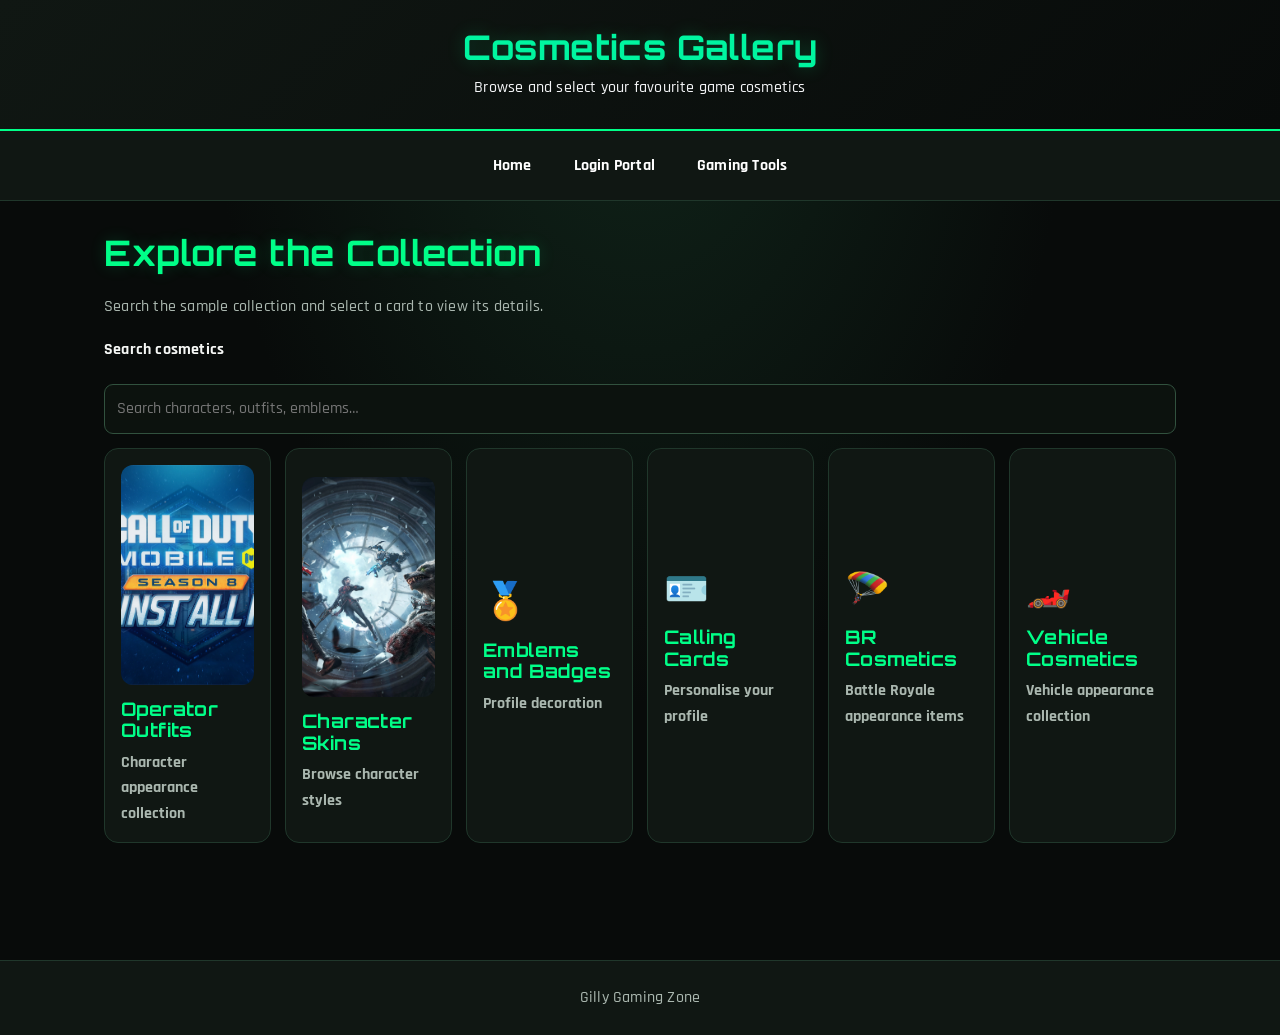
<file: cosmetics.html>
<!DOCTYPE html>
<html lang="en">
<head>
  <meta charset="UTF-8">
  <meta name="viewport" content="width=device-width, initial-scale=1">
  <meta name="theme-color" content="#080b0a">
  <meta name="description" content="Explore a searchable gallery of gaming cosmetics in Gilly Gaming Zone.">
  <title>Cosmetics Gallery | Gilly Gaming Zone</title>
  <link rel="stylesheet" href="style.css">
  <style>
    .gallery-wrap { width: min(100% - 28px, 1100px); margin: 30px auto; }
    .gallery-search { width: 100%; margin: 14px 0; }
    .cosmetic-grid { display: grid; grid-template-columns: repeat(auto-fit, minmax(145px, 1fr)); gap: 14px; }
    .cosmetic-card { background: #101713; border: 1px solid #20372b; border-radius: 14px; padding: 16px; text-align: left; color: #f5f7f5; }
    .cosmetic-card[aria-pressed="true"] { border: 2px solid #00ff88; background: #12251a; }
    .cosmetic-card h3 { color: #00ff88; margin: 8px 0; }
    .cosmetic-icon { font-size: 36px; }
    .cosmetic-details { margin-top: 18px; padding: 18px; border: 1px solid #00ff88; border-radius: 14px; background: #101713; }
    .muted { color: #aab7af; }
  </style>
<link rel="preconnect" href="https://fonts.googleapis.com">
<link rel="preconnect" href="https://fonts.gstatic.com" crossorigin>
<link href="https://fonts.googleapis.com/css2?family=Orbitron:wght@500;600;700;800&family=Rajdhani:wght@400;500;600;700&display=swap" rel="stylesheet">
</head>
<body>
  <header class="site-header">
    <h1>Cosmetics Gallery</h1>
    <p>Browse and select your favourite game cosmetics</p>
  </header>

  <nav>
    <a href="index.html">Home</a>
    <a href="login.html">Login Portal</a>
    <a href="tools.html">Gaming Tools</a>
  </nav>

  <main class="gallery-wrap">
    <section>
      <h2>Explore the Collection</h2>
      <p class="muted">Search the sample collection and select a card to view its details.</p>
      <label for="cosmeticSearch">Search cosmetics</label>
      <input id="cosmeticSearch" class="gallery-search" type="search" placeholder="Search characters, outfits, emblems…">

      <div id="cosmeticGrid" class="cosmetic-grid">
        <button class="cosmetic-card" data-name="operator outfits characters" data-title="Operator Outfits" aria-pressed="false">
    <img class="cosmetic-card-image" src="images/operator-outfits.jpg" alt="Operator outfit cosmetics" loading="lazy">
    <h3>Operator Outfits</h3>
    <p class="muted">Character appearance collection</p>
  </button>

  <button class="cosmetic-card" data-name="character skins heroes" data-title="Character Skins" aria-pressed="false">
    <img class="cosmetic-card-image" src="images/character-skins.jpg" alt="Character skin cosmetics" loading="lazy">
    <h3>Character Skins</h3>
    <p class="muted">Browse character styles</p>
  </button>

  <button class="cosmetic-card" data-name="emblems badges profile" data-title="Emblems and Badges" aria-pressed="false">
          <span class="cosmetic-icon" aria-hidden="true">🏅</span>
          <h3>Emblems and Badges</h3>
          <p class="muted">Profile decoration</p>
        </button>
        <button class="cosmetic-card" data-name="calling cards profile backgrounds" data-title="Calling Cards" aria-pressed="false">
          <span class="cosmetic-icon" aria-hidden="true">🪪</span>
          <h3>Calling Cards</h3>
          <p class="muted">Personalise your profile</p>
        </button>
        <button class="cosmetic-card" data-name="parachutes wingsuit battle royale" data-title="BR Cosmetics" aria-pressed="false">
          <span class="cosmetic-icon" aria-hidden="true">🪂</span>
          <h3>BR Cosmetics</h3>
          <p class="muted">Battle Royale appearance items</p>
        </button>
        <button class="cosmetic-card" data-name="vehicle skins vehicle appearance" data-title="Vehicle Cosmetics" aria-pressed="false">
          <span class="cosmetic-icon" aria-hidden="true">🏎️</span>
          <h3>Vehicle Cosmetics</h3>
          <p class="muted">Vehicle appearance collection</p>
        </button>
      </div>

      <p id="emptyMessage" class="muted" hidden>No matching cosmetics found.</p>

      <div id="cosmeticDetails" class="cosmetic-details" aria-live="polite" hidden>
        <h2 id="detailTitle"></h2>
        <p id="detailDescription"></p>
      </div>
    </section>
  </main>

  <footer class="site-footer">Gilly Gaming Zone</footer>

  <script>
    const search = document.getElementById("cosmeticSearch");
    const cards = [...document.querySelectorAll(".cosmetic-card")];
    const emptyMessage = document.getElementById("emptyMessage");
    const details = document.getElementById("cosmeticDetails");
    const detailTitle = document.getElementById("detailTitle");
    const detailDescription = document.getElementById("detailDescription");

    search.addEventListener("input", () => {
      const query = search.value.trim().toLowerCase();
      let visible = 0;
      cards.forEach(card => {
        const matches = (card.dataset.name + " " + card.dataset.title).toLowerCase().includes(query);
        card.hidden = !matches;
        if (matches) visible++;
      });
      emptyMessage.hidden = visible > 0;
    });

    cards.forEach(card => {
      card.addEventListener("click", () => {
        cards.forEach(item => item.setAttribute("aria-pressed", "false"));
        card.setAttribute("aria-pressed", "true");
        detailTitle.textContent = card.dataset.title;
        detailDescription.textContent =
          "This is a sample gallery category. Specific item images and verified collection details can be added later.";
        details.hidden = false;
      });
    });
  </script>
</body>
</html>
</file>
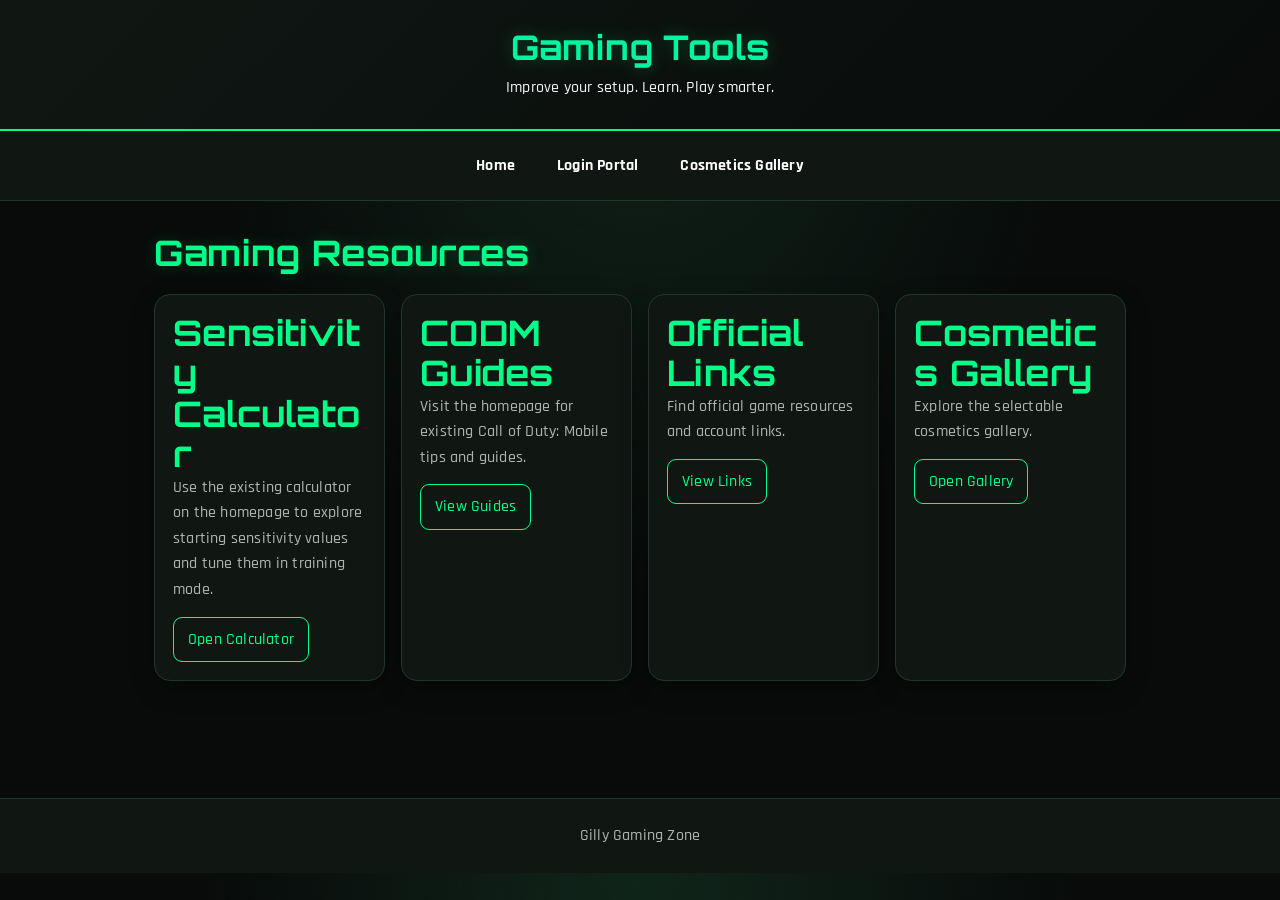
<file: tools.html>
<!DOCTYPE html>
<html lang="en">
<head>
  <meta charset="UTF-8">
  <meta name="viewport" content="width=device-width, initial-scale=1">
  <meta name="theme-color" content="#080b0a">
  <meta name="description" content="Gaming guides, sensitivity tips, and gaming resources from Gilly Gaming Zone.">
  <title>Gaming Tools | Gilly Gaming Zone</title>
  <link rel="stylesheet" href="style.css">
  <style>
    .tools-wrap { width: min(100% - 28px, 1000px); margin: 30px auto; }
    .tools-grid { display: grid; grid-template-columns: repeat(auto-fit, minmax(220px, 1fr)); gap: 16px; }
    .tool-card { background: #101713; border: 1px solid #20372b; border-radius: 16px; padding: 18px; }
    .tool-card h2 { color: #00ff88; }
    .tool-card p { color: #aab7af; }
    .tool-link { display: inline-block; padding: 9px 14px; border: 1px solid #00ff88; border-radius: 9px; color: #00ff88; text-decoration: none; }
  </style>
<link rel="preconnect" href="https://fonts.googleapis.com">
<link rel="preconnect" href="https://fonts.gstatic.com" crossorigin>
<link href="https://fonts.googleapis.com/css2?family=Orbitron:wght@500;600;700;800&family=Rajdhani:wght@400;500;600;700&display=swap" rel="stylesheet">
</head>
<body>
  <header class="site-header">
    <h1>Gaming Tools</h1>
    <p>Improve your setup. Learn. Play smarter.</p>
  </header>

  <nav>
    <a href="index.html">Home</a>
    <a href="login.html">Login Portal</a>
    <a href="cosmetics.html">Cosmetics Gallery</a>
  </nav>

  <main class="tools-wrap">
    <section>
      <h2>Gaming Resources</h2>
      <div class="tools-grid">
        <article class="tool-card">
          <h2>Sensitivity Calculator</h2>
          <p>Use the existing calculator on the homepage to explore starting sensitivity values and tune them in training mode.</p>
          <a class="tool-link" href="index.html#codm">Open Calculator</a>
        </article>

        <article class="tool-card">
          <h2>CODM Guides</h2>
          <p>Visit the homepage for existing Call of Duty: Mobile tips and guides.</p>
          <a class="tool-link" href="index.html#games">View Guides</a>
        </article>

        <article class="tool-card">
          <h2>Official Links</h2>
          <p>Find official game resources and account links.</p>
          <a class="tool-link" href="index.html#links">View Links</a>
        </article>

        <article class="tool-card">
          <h2>Cosmetics Gallery</h2>
          <p>Explore the selectable cosmetics gallery.</p>
          <a class="tool-link" href="cosmetics.html">Open Gallery</a>
        </article>
      </div>
    </section>
  </main>

  <footer class="site-footer">Gilly Gaming Zone</footer>
</body>
</html>
</file>
<file: style.css>
* {
    margin: 0;
    padding: 0;
    box-sizing: border-box;
}

html {
    scroll-behavior: smooth;
}

body {
    background: #080b0a;
    color: #f5f5f5;
    font-family: Arial, sans-serif;
    line-height: 1.6;
}

.site-header {
    background: #101713;
    padding: 25px 12px;
    text-align: center;
    border-bottom: 2px solid #00ff88;
}

.site-header h1 {
    color: #00ff88;
    font-size: clamp(23px, 5vw, 34px);
    text-shadow: 0 0 12px #00ff8866;
}

.site-header p {
    color: #ccc;
    margin-top: 8px;
}

nav {
    display: flex;
    justify-content: center;
    flex-wrap: wrap;
    gap: 22px;
    padding: 14px 8px;
    background: #101713;
    position: sticky;
    top: 0;
    z-index: 10;
}

nav a {
    color: white;
    text-decoration: none;
    font-weight: bold;
}

nav a:hover {
    color: #00ff88;
}

main {
    width: min(100% - 28px, 1000px);
    margin: auto;
}

section {
    margin: 38px 0;
    scroll-margin-top: 75px;
}

section > h2 {
    color: #00ff88;
    font-size: clamp(23px, 5vw, 32px);
    margin-bottom: 20px;
}

.hero {
    position: relative;
    overflow: hidden;
    min-height: 320px;
    display: flex;
    align-items: center;
    border: 1px solid #17623f;
    border-radius: 16px;
    background: #10251a;
}

.hero-image {
    position: absolute;
    inset: 0;
    width: 100%;
    height: 100%;
    object-fit: cover;
    opacity: 0.3;
}

.hero-content {
    position: relative;
    padding: 28px;
    max-width: 650px;
}

.eyebrow {
    color: #00ff88;
    font-weight: bold;
    letter-spacing: 2px;
}

.hero h2 {
    font-size: clamp(30px, 7vw, 48px);
    color: #00ff88;
    line-height: 1.2;
    margin: 12px 0;
}

.hero-content > p:not(.eyebrow) {
    margin-bottom: 22px;
}

.button {
    display: inline-block;
    border: none;
    background: #00ff88;
    color: #07130c;
    padding: 12px 18px;
    margin-top: 12px;
    border-radius: 8px;
    font-weight: bold;
    font-size: 15px;
    text-decoration: none;
    cursor: pointer;
}

.button:hover {
    background: white;
}

.game-grid,
.guide-grid {
    display: grid;
    grid-template-columns: repeat(2, minmax(0, 1fr));
    gap: 18px;
}

.game,
.guide,
.tool-card {
    background: #101713;
    border: 1px solid #254c37;
    border-radius: 14px;
    overflow: hidden;
}

.game img {
    display: block;
    width: 100%;
    height: 160px;
    object-fit: cover;
}

.game-content,
.guide {
    padding: 18px;
}

.game h3,
.guide h3 {
    color: #00ff88;
    margin-bottom: 10px;
}

.game p,
.guide p {
    color: #ddd;
}

.tool-card {
    padding: 22px;
}

.tool-card > p {
    margin-bottom: 14px;
}

label {
    display: block;
    margin-top: 18px;
    margin-bottom: 7px;
    font-weight: bold;
}

select {
    width: 100%;
    padding: 13px;
    border-radius: 8px;
    border: 1px solid #347653;
    background: #080b0a;
    color: white;
    font-size: 16px;
}

.result {
    background: #09140e;
    border-left: 4px solid #00ff88;
    padding: 16px;
    margin-top: 20px;
    border-radius: 6px;
    overflow-wrap: anywhere;
}

.result h3 {
    color: #00ff88;
    margin-bottom: 10px;
}

.result ul {
    padding-left: 20px;
    margin-top: 8px;
}

.result li {
    margin-bottom: 7px;
}

.note {
    color: #aaa;
    font-size: 13px;
    margin-top: 16px;
}

#about {
    background: #101713;
    border-radius: 12px;
    padding: 22px;
}

footer {
    margin-top: 45px;
    padding: 25px 12px;
    text-align: center;
    background: #101713;
    border-top: 2px solid #00ff88;
    color: #bbb;
}

@media (max-width: 520px) {
    .game-grid,
    .guide-grid {
        grid-template-columns: 1fr;
    }

    .hero {
        min-height: 290px;
    }

    .hero-content {
        padding: 20px;
    }

    nav {
        gap: 16px;
    }

    .game img {
        height: 190px;
    }
}

/* Gilly Gaming Zone upgrades */
.main-nav {
    display: flex;
    flex-wrap: wrap;
    justify-content: center;
    align-items: center;
    gap: 12px;
    padding: 16px;
}

.main-nav a {
    text-decoration: none;
}

#userPanel {
    max-width: 600px;
    margin: 16px auto;
}

#userPanel input {
    display: block;
    width: 100%;
    box-sizing: border-box;
    margin: 10px 0;
    padding: 12px;
    border-radius: 8px;
}

.official-links {
    display: flex;
    flex-wrap: wrap;
    gap: 12px;
    margin-top: 16px;
}

.note {
    opacity: 0.8;
    font-size: 0.9rem;
}

body {
    background-image:
        linear-gradient(rgba(5, 10, 12, 0.88), rgba(5, 10, 12, 0.96)),
        url("https://images.unsplash.com/photo-1542751371-adc38448a05e?auto=format&fit=crop&w=1600&q=85");
    background-position: center;
    background-size: cover;
    background-attachment: fixed;
}


/* Mobile layout fixes */
.main-nav {
    display: flex;
    flex-direction: row;
    flex-wrap: wrap;
    align-items: center;
    justify-content: center;
    gap: 8px;
    padding: 12px;
}

.main-nav a {
    display: inline-block;
    padding: 8px;
    font-size: 14px;
    white-space: nowrap;
}

.main-nav .button {
    width: auto;
    min-width: 0;
    padding: 10px 14px;
    font-size: 14px;
}

.hero {
    display: flex;
    flex-direction: column;
    align-items: stretch;
    gap: 20px;
    padding: 20px;
}

.hero-content {
    width: 100%;
    min-width: 0;
    box-sizing: border-box;
}

.hero h2 {
    font-size: clamp(1.8rem, 8vw, 3rem);
    overflow-wrap: anywhere;
}

#userPanel {
    width: calc(100% - 32px);
    max-width: 480px;
    margin: 16px auto;
    box-sizing: border-box;
}

#userPanel .button {
    width: auto;
}


/* Premium black gradient header */
.site-header {
    background: linear-gradient(
        110deg,
        #030406 0%,
        #101020 42%,
        #001f19 72%,
        #030406 100%
    );
    border-bottom: 3px solid #00f5a0;
    text-align: center;
    padding: 28px 16px;
}

.site-header h1 {
    color: #00f5a0;
    text-shadow: 0 0 18px rgba(0, 245, 160, 0.45);
    overflow-wrap: anywhere;
}

.site-header p {
    color: #f3f4f6;
}

.main-nav {
    background: linear-gradient(90deg, #050608, #171126, #061a18, #050608);
    border-bottom: 1px solid #00f5a0;
}

@media (max-width: 480px) {
    .site-header {
        padding: 20px 12px;
    }

    .site-header h1 {
        font-size: 1.65rem;
    }

    .main-nav {
        gap: 4px;
        padding: 10px 6px;
    }

    .main-nav a {
        font-size: 12px;
        padding: 6px;
    }
}


/* Fix mobile account form touch interaction */
#userPanel {
  position: relative;
  z-index: 20;
  pointer-events: auto;
}

#authForms,
#authForms label,
#authForms input,
#signedInPanel,
#signedInPanel button {
  position: relative;
  z-index: 21;
  pointer-events: auto;
}

#authForms input {
  display: block;
  width: 100%;
  min-height: 48px;
  touch-action: manipulation;
  user-select: text;
  -webkit-user-select: text;
}

/* Gilly Gaming Zone: cinematic neon theme */
body {
  background: #050806;
  color: #f4fff8;
}

.main-nav {
  position: absolute;
  top: 12px;
  left: 12px;
  right: 12px;
  z-index: 30;
  display: flex;
  flex-wrap: wrap;
  align-items: center;
  justify-content: center;
  gap: 10px;
  padding: 12px;
  background: rgba(4, 10, 7, 0.94);
  border: 1px solid #00ff88;
  border-radius: 14px;
  box-shadow: 0 0 18px rgba(0, 255, 136, 0.12);
}

.main-nav a {
  color: #e8fff1;
  text-decoration: none;
  font-size: 0.88rem;
  font-weight: 700;
}

.main-nav a:hover,
.main-nav a:focus-visible {
  color: #00ff88;
}

.main-nav #addUserBtn {
  background: #00ff88;
  color: #04140b;
  border: 1px solid #00ff88;
  border-radius: 10px;
  padding: 10px 16px;
  font-weight: 800;
}

.hero {
  position: relative;
  isolation: isolate;
  min-height: 76vh;
  padding: 90px 0 30px;
  overflow: hidden;
  background:
    radial-gradient(ellipse at 75% 35%, #123b29 0%, transparent 50%),
    linear-gradient(145deg, #050806, #0b1911 65%, #020403);
  border: 1px solid #00ff88;
  border-radius: 0 0 22px 22px;
}

.hero-image {
  z-index: -1;
  opacity: 0.38;
  object-position: center;
  filter: contrast(1.15) saturate(1.15);
}

.hero-content {
  position: relative;
  z-index: 2;
  width: 100%;
  max-width: 760px;
  padding: 28px 22px;
  margin: 0 auto;
}

.hero h2 {
  max-width: 650px;
  font-size: clamp(2.5rem, 10vw, 4.8rem);
  line-height: 1.02;
  letter-spacing: -1.5px;
  color: #f4fff8;
  text-shadow: 0 0 22px rgba(0, 255, 136, 0.22);
}

.hero .eyebrow {
  color: #00ff88;
  font-size: 0.8rem;
  letter-spacing: 2px;
}

.button {
  border-radius: 10px;
  font-weight: 800;
  transition: transform 0.18s ease, box-shadow 0.18s ease;
}

.button:active {
  transform: scale(0.98);
}

section[id] {
  scroll-margin-top: 20px;
}

#games,
#codm,
#loadouts,
#about,
#links {
  padding: 28px 16px;
}

.game,
.tool-card,
.result {
  background: linear-gradient(145deg, #101a14, #080c09);
  border: 1px solid #24553a;
  border-radius: 16px;
  box-shadow: 0 8px 24px rgba(0, 0, 0, 0.22);
}

section h2 {
  color: #00ff88;
  font-size: clamp(1.5rem, 6vw, 2.2rem);
  line-height: 1.15;
}

#userPanel {
  width: calc(100% - 24px);
  max-width: 600px;
  margin: 16px auto;
  border-color: #00ff88;
  background: rgba(5, 12, 8, 0.97);
}

@media (max-width: 600px) {
  .main-nav {
    gap: 8px;
    padding: 10px 8px;
  }

  .main-nav a {
    font-size: 0.78rem;
  }

  .hero {
    min-height: 72vh;
  }

  .hero-content {
    padding: 30px 18px;
  }

  .hero h2 {
    font-size: clamp(2.35rem, 11vw, 3.5rem);
  }

  .game img {
    width: 100%;
    object-fit: cover;
  }
}
/* Mobile navigation and hero refinement */
@media (max-width: 600px) {
  .main-nav {
    position: relative;
    top: auto;
    left: auto;
    right: auto;
    margin: 12px;
    width: auto;
    display: flex;
    flex-direction: row;
    flex-wrap: wrap;
    justify-content: center;
    gap: 12px 16px;
    padding: 14px 10px;
  }

  .hero {
    padding-top: 18px;
    min-height: auto;
  }

  .hero-content {
    padding: 24px 18px 32px;
  }

  .hero-image {
    max-height: 260px;
    object-fit: cover;
  }

  .game img {
    max-height: 230px;
    object-fit: cover;
  }
}

/* Final mobile navigation fix */
@media (max-width: 600px) {
  .main-nav {
    position: relative;
    top: auto;
    left: auto;
    right: auto;
    width: auto;
    margin: 10px;
    padding: 10px 8px;
    display: flex;
    flex-flow: row wrap;
    align-items: center;
    justify-content: center;
    gap: 8px 14px;
    border-radius: 12px;
  }

  .main-nav a {
    display: inline-block;
    padding: 5px 0;
    font-size: 0.82rem;
    line-height: 1.2;
    white-space: nowrap;
  }

  .main-nav #addUserBtn {
    min-height: 40px;
    padding: 8px 12px;
    font-size: 0.88rem;
    white-space: nowrap;
  }

  .hero {
    padding-top: 12px;
  }
}
@media (max-width: 600px) {
  .main-nav {
    gap: 8px 12px;
    padding: 10px 8px;
    margin: 8px;
  }

  .main-nav a {
    font-size: 0.78rem;
  }

  .main-nav #addUserBtn {
    min-height: 36px;
    padding: 7px 10px;
  }

  .hero-content {
    padding-top: 18px;
  }
}

/* Predictable two-row mobile navigation */
@media (max-width: 600px) {
  .main-nav {
    display: grid;
    grid-template-columns: repeat(4, minmax(0, 1fr));
    align-items: center;
    justify-items: center;
    gap: 10px 4px;
    padding: 12px 6px;
  }

  .main-nav a {
    font-size: clamp(0.68rem, 2.7vw, 0.82rem);
    text-align: center;
    white-space: nowrap;
  }

  .main-nav a[href="#links"] {
    grid-column: 1 / span 2;
  }

  .main-nav #addUserBtn {
    grid-column: 3 / span 2;
    justify-self: center;
    min-height: 38px;
    padding: 8px 12px;
  }
}

/* Reduce excess space above the hero panel on mobile */
@media (max-width: 600px) {
  .hero {
    margin-top: 0;
  }

  .hero-content {
    padding-top: 16px;
  }
}

/* CODM sensitivity calculator — mobile UI */
#codm .tool-card {
  width: 100%;
  max-width: 720px;
  margin: 18px auto;
  padding: 22px 18px;
  background: linear-gradient(145deg, #101b14, #070b08);
  border: 1px solid #00ff88;
  border-radius: 18px;
  box-shadow: 0 0 22px rgba(0, 255, 136, 0.08);
}

#codm .tool-card > p:first-child {
  color: #d9e9df;
  line-height: 1.65;
}

#codm label {
  display: block;
  margin: 20px 0 8px;
  color: #00ff88;
  font-weight: 800;
}

#codm select {
  display: block;
  width: 100%;
  min-height: 50px;
  padding: 12px;
  color: #f4fff8;
  background: #0a110d;
  border: 1px solid #367d54;
  border-radius: 10px;
  font-size: 1rem;
}

#codm select:focus-visible {
  outline: 2px solid #00ff88;
  outline-offset: 2px;
}

#codm #calculateBtn {
  display: block;
  width: 100%;
  min-height: 52px;
  margin-top: 24px;
  background: #00ff88;
  color: #04140b;
  border: 0;
  border-radius: 10px;
  font-size: 1rem;
  font-weight: 900;
}

#codm #sensitivityResult {
  margin-top: 20px;
  padding: 18px;
  color: #effff4;
  background: #060a07;
  border: 1px solid #24553a;
  border-radius: 12px;
  overflow-wrap: anywhere;
}

#codm #sensitivityResult h3 {
  color: #00ff88;
  margin-top: 0;
}

#codm #sensitivityResult ul {
  padding-left: 22px;
  line-height: 1.9;
}

#codm .note {
  color: #b8cabe;
  font-size: 0.9rem;
  line-height: 1.6;
}

@media (max-width: 600px) {
  #codm .tool-card {
    padding: 18px 14px;
  }

  #codm label {
    margin-top: 17px;
  }
}

/* Compact CODM sensitivity results on mobile */
#codm #sensitivityResult {
  padding: 16px;
  margin-top: 16px;
}

#codm #sensitivityResult h3 {
  font-size: 1.35rem;
  line-height: 1.3;
  margin-bottom: 12px;
}

#codm #sensitivityResult p {
  margin: 10px 0;
  line-height: 1.5;
}

#codm #sensitivityResult ul {
  padding-left: 24px;
  margin: 12px 0;
}

#codm #sensitivityResult li {
  margin: 8px 0;
  overflow-wrap: anywhere;
}

#codm .note {
  font-size: 0.85rem;
  line-height: 1.5;
}

@media (max-width: 600px) {
  #codm #sensitivityResult {
    padding: 14px;
  }

  #codm #sensitivityResult h3 {
    font-size: 1.2rem;
  }
}

/* ===== GILLY GAMING ZONE: PORTAL REDESIGN ===== */

:root {
  --gaming-bg: #080b0a;
  --gaming-panel: #101713;
  --gaming-green: #00ff88;
  --gaming-border: #20372b;
  --gaming-muted: #aab7af;
}

body {
  background:
    radial-gradient(ellipse at top, #10251a 0%, transparent 48%),
    var(--gaming-bg);
  color: #f5f7f5;
}

button,
input,
select,
textarea {
  font: inherit;
}

button,
.button,
.portal-button {
  cursor: pointer;
  transition: transform 0.2s ease, box-shadow 0.2s ease;
}

button:hover,
.button:hover,
.portal-button:hover {
  transform: translateY(-2px);
}

a:focus-visible,
button:focus-visible,
input:focus-visible,
select:focus-visible {
  outline: 2px solid var(--gaming-green);
  outline-offset: 3px;
}

main {
  padding: 0 14px 40px;
}

.site-header {
  background: linear-gradient(135deg, #101713, #080b0a);
  border-bottom: 2px solid var(--gaming-green);
}

nav {
  backdrop-filter: blur(14px);
  border-bottom: 1px solid #20372b;
}

nav a {
  padding: 8px 10px;
  border-radius: 8px;
  transition: background 0.2s ease, color 0.2s ease;
}

nav a:hover {
  background: #173124;
}

.hero {
  border-radius: 18px;
  background:
    radial-gradient(circle at 80% 20%, #12482d 0%, transparent 40%),
    linear-gradient(135deg, #111b15, #080b0a);
  box-shadow: 0 12px 36px #0008;
}

section {
  margin: 32px auto;
}

section > h2 {
  letter-spacing: 0.5px;
  text-shadow: 0 0 16px #00ff8830;
}

.card,
.portal-card,
.gallery-card,
.tool-card {
  background: linear-gradient(145deg, #131b16, #0b100d);
  border: 1px solid var(--gaming-border);
  border-radius: 16px;
  padding: 18px;
  box-shadow: 0 8px 24px #0004;
  transition: border-color 0.2s ease, transform 0.2s ease;
}

.card:hover,
.portal-card:hover,
.gallery-card:hover,
.tool-card:hover {
  border-color: var(--gaming-green);
  transform: translateY(-3px);
}

.portal-grid,
.gallery-grid,
.tools-grid {
  display: grid;
  grid-template-columns: repeat(2, minmax(0, 1fr));
  gap: 16px;
}

.portal-card h3,
.gallery-card h3,
.tool-card h3 {
  color: var(--gaming-green);
  margin-top: 0;
}

.portal-card p,
.gallery-card p,
.tool-card p {
  color: var(--gaming-muted);
}

.portal-button {
  display: inline-block;
  padding: 10px 16px;
  border: 1px solid var(--gaming-green);
  border-radius: 10px;
  color: var(--gaming-green);
  text-decoration: none;
  font-weight: 700;
}

input,
select,
textarea {
  max-width: 100%;
  background: #0c120e;
  color: #f5f7f5;
  border: 1px solid #31513e;
  border-radius: 9px;
  padding: 11px 12px;
}

button {
  border-radius: 9px;
}

img {
  max-width: 100%;
}

.gallery-search {
  width: 100%;
  margin: 12px 0 20px;
}

.gallery-card img {
  width: 100%;
  display: block;
  object-fit: cover;
  border-radius: 10px;
}

.site-footer {
  padding: 24px 14px;
  color: var(--gaming-muted);
  text-align: center;
  border-top: 1px solid var(--gaming-border);
}

@media (max-width: 600px) {
  nav {
    gap: 8px;
    padding: 10px 6px;
  }

  nav a {
    font-size: 13px;
    padding: 8px;
  }

  main {
    padding: 0 12px 28px;
  }

  .portal-grid,
  .gallery-grid,
  .tools-grid {
    grid-template-columns: 1fr;
  }

  .card,
  .portal-card,
  .gallery-card,
  .tool-card {
    padding: 14px;
  }

  .hero {
    min-height: 280px;
  }
}

@media (prefers-reduced-motion: reduce) {
  *,
  *::before,
  *::after {
    scroll-behavior: auto !important;
    transition: none !important;
    animation: none !important;
  }
}

/* ===== END PORTAL REDESIGN ===== */

/* Mobile layout improvements */
.main-nav {
  display: flex;
  flex-wrap: wrap;
  justify-content: center;
  align-items: center;
  gap: 8px;
  padding: 14px;
  width: 100%;
  box-sizing: border-box;
}

.main-nav a,
.main-nav button {
  display: inline-flex;
  align-items: center;
  justify-content: center;
  box-sizing: border-box;
  max-width: 100%;
  min-height: 44px;
  padding: 10px 12px;
  text-align: center;
  white-space: normal;
  overflow-wrap: anywhere;
  margin: 0;
}

#userPanel,
.login-card {
  box-sizing: border-box;
  width: 100%;
  max-width: 100%;
  min-width: 0;
  padding: clamp(16px, 4vw, 28px);
}

#userPanel h1,
#userPanel h2,
.login-card h1,
.login-card h2 {
  font-size: clamp(1.5rem, 6vw, 2.4rem);
  line-height: 1.2;
  overflow-wrap: anywhere;
}

#userPanel input,
#userPanel select,
#userPanel textarea,
.login-card input,
.login-card select,
.login-card textarea {
  box-sizing: border-box;
  width: 100%;
  max-width: 100%;
  min-width: 0;
  font-size: 16px;
}

@media (max-width: 600px) {
  .main-nav {
    gap: 6px;
    padding: 12px;
  }

  .main-nav a,
  .main-nav button {
    flex: 1 1 130px;
  }
}

/* Corrected navigation for narrow screens */
nav.main-nav {
  display: flex !important;
  flex-flow: row wrap !important;
  justify-content: center !important;
  align-items: center !important;
  gap: 8px !important;
  width: 100% !important;
  box-sizing: border-box !important;
  padding: 14px !important;
}

nav.main-nav a,
nav.main-nav button {
  flex: 0 1 auto !important;
  width: auto !important;
  min-width: 0 !important;
  max-width: 100% !important;
  margin: 0 !important;
  padding: 10px 12px !important;
  white-space: nowrap !important;
  overflow-wrap: normal !important;
  word-break: normal !important;
  font-size: 14px !important;
  line-height: 1.3 !important;
}

nav.main-nav button {
  min-height: 44px !important;
}

@media (max-width: 600px) {
  nav.main-nav a,
  nav.main-nav button {
    white-space: normal !important;
    overflow-wrap: break-word !important;
    text-align: center !important;
    max-width: 100% !important;
  }

  nav.main-nav button {
    flex: 0 1 auto !important;
  }
}

/* Compact gaming navigation */
nav.main-nav {
  display: flex !important;
  flex-flow: row wrap !important;
  justify-content: center !important;
  align-items: center !important;
  gap: 6px 10px !important;
  padding: 12px !important;
  margin-bottom: 18px !important;
}

nav.main-nav a {
  display: inline-block !important;
  flex: 0 1 auto !important;
  width: auto !important;
  padding: 9px 10px !important;
  margin: 0 !important;
  font-size: 14px !important;
  line-height: 1.3 !important;
  white-space: nowrap !important;
}

nav.main-nav button {
  flex: 0 0 auto !important;
  width: auto !important;
  min-width: 0 !important;
  padding: 12px 18px !important;
  margin: 0 !important;
  font-size: 16px !important;
}

@media (max-width: 600px) {
  .hero {
    padding: 24px 16px !important;
  }

  .hero h1 {
    font-size: clamp(2.2rem, 10vw, 3.5rem) !important;
    line-height: 1.05 !important;
    overflow-wrap: normal !important;
  }

  .hero p {
    font-size: 18px !important;
    line-height: 1.5 !important;
  }
}


/* === FUTURISTIC TYPOGRAPHY === */
body {
  font-family: 'Rajdhani', 'Segoe UI', sans-serif;
  font-weight: 500;
  letter-spacing: 0.2px;
}

h1, h2, h3, .site-header h1 {
  font-family: 'Orbitron', 'Rajdhani', sans-serif;
  font-weight: 700;
  letter-spacing: 0.4px;
}

button, .button, nav.main-nav a {
  font-family: 'Rajdhani', 'Segoe UI', sans-serif;
  font-weight: 700;
}

/* === SUBTLE MOTION === */
@keyframes ggFadeUp {
  from { opacity: 0; transform: translateY(18px); }
  to { opacity: 1; transform: translateY(0); }
}

@keyframes ggGlow {
  0%, 100% { box-shadow: 0 0 8px rgba(0, 255, 136, 0.12); }
  50% { box-shadow: 0 0 22px rgba(0, 255, 136, 0.28); }
}

.site-header h1 {
  animation: ggFadeUp 0.8s ease-out both;
}

.hero h1 {
  animation: ggFadeUp 0.75s ease-out both;
}

.hero p {
  animation: ggFadeUp 1s ease-out both;
}

.tool-card, .game-card, .gallery-card {
  transition: transform 220ms ease, border-color 220ms ease,
              box-shadow 220ms ease;
}

.tool-card:hover, .game-card:hover, .gallery-card:hover {
  transform: translateY(-5px);
  border-color: #00ff88;
  box-shadow: 0 10px 28px rgba(0, 255, 136, 0.15);
}

.button:hover, button:hover {
  filter: brightness(1.08);
  transition: filter 180ms ease, transform 180ms ease;
}

.site-header h1 {
  text-shadow: 0 0 18px rgba(0, 255, 136, 0.24);
}

/* === GAMING PHOTO GALLERY === */
.gaming-gallery {
  width: min(1100px, 100%);
  box-sizing: border-box;
  margin: 38px auto;
  padding: clamp(18px, 4vw, 32px);
}

.gallery-heading {
  text-align: center;
  margin-bottom: 24px;
}

.gallery-heading h2 {
  font-size: clamp(1.35rem, 5vw, 2.3rem);
  line-height: 1.25;
  overflow-wrap: anywhere;
}

.gallery-heading p {
  line-height: 1.5;
}

.eyebrow {
  color: #00ff88;
  font-weight: 700;
  letter-spacing: 2px;
  text-transform: uppercase;
}

.gallery-grid {
  display: grid;
  grid-template-columns: repeat(3, minmax(0, 1fr));
  gap: 18px;
}

.gallery-card {
  min-width: 0;
  overflow: hidden;
  border: 1px solid rgba(0, 255, 136, 0.35);
  border-radius: 16px;
  background: #07100c;
}

.gallery-card img {
  display: block;
  width: 100%;
  height: 210px;
  object-fit: cover;
  background: #101713;
  transition: transform 350ms ease;
}

.gallery-card:hover img {
  transform: scale(1.045);
}

.gallery-caption {
  padding: 14px 16px 18px;
}

.gallery-caption h3 {
  color: #00ff88;
  font-size: 1.05rem;
  line-height: 1.35;
}

.gallery-caption p {
  margin-bottom: 0;
  line-height: 1.45;
}

@media (max-width: 700px) {
  .gallery-grid {
    grid-template-columns: minmax(0, 1fr);
  }

  .gallery-card img {
    height: 220px;
  }
}

@media (prefers-reduced-motion: reduce) {
  *, *::before, *::after {
    animation-duration: 0.01ms !important;
    animation-iteration-count: 1 !important;
    scroll-behavior: auto !important;
    transition-duration: 0.01ms !important;
  }
}


/* === GILLY GAMING ZONE: VISUAL POLISH === */

/* Cleaner, responsive typography */
body {
  text-rendering: optimizeLegibility;
  -webkit-font-smoothing: antialiased;
}

h1, h2, h3 {
  overflow-wrap: anywhere;
  line-height: 1.15;
}

.hero h1 {
  font-size: clamp(2.3rem, 8vw, 4.8rem);
  letter-spacing: -0.035em;
}

.hero p,
.gallery-caption p {
  line-height: 1.7;
}

/* Richer gallery pictures */
.gallery-card {
  position: relative;
  isolation: isolate;
  box-shadow: 0 8px 24px rgba(0, 0, 0, 0.22);
  transition:
    transform 280ms ease,
    border-color 280ms ease,
    box-shadow 280ms ease;
}

.gallery-card img {
  filter: saturate(1.08) contrast(1.03);
  transition:
    transform 450ms ease,
    filter 450ms ease;
}

.gallery-card:hover,
.gallery-card:focus-within {
  transform: translateY(-5px);
  border-color: #00ff88;
  box-shadow: 0 12px 30px rgba(0, 255, 136, 0.14);
}

.gallery-card:hover img,
.gallery-card:focus-within img {
  transform: scale(1.04);
  filter: saturate(1.2) contrast(1.06);
}

/* Smooth entrance for content cards */
.tool-card,
.game-card,
.gallery-card {
  animation: ggCardEnter 650ms ease both;
}

@keyframes ggCardEnter {
  from {
    opacity: 0;
    transform: translateY(14px);
  }
  to {
    opacity: 1;
    transform: translateY(0);
  }
}

/* Comfortable reading and touch spacing on phones */
.gallery-caption {
  padding: 16px;
}

.gallery-caption h3 {
  margin-top: 0;
  overflow-wrap: anywhere;
}

.gallery-caption p {
  font-size: 0.98rem;
}

button,
.button {
  -webkit-tap-highlight-color: transparent;
}

@media (max-width: 700px) {
  .gallery-card img {
    height: 220px;
  }

  .gallery-caption {
    padding: 14px;
  }

  .hero p {
    font-size: 1.05rem;
  }
}

/* Keep animations gentle for users who prefer less motion */
@media (prefers-reduced-motion: reduce) {
  .tool-card,
  .game-card,
  .gallery-card {
    animation: none !important;
  }

  .gallery-card,
  .gallery-card img {
    transition: none !important;
  }
}


/* CODM cosmetics image cards */
.cosmetic-card {
  position: relative;
  overflow: hidden;
  text-align: left;
  transition: transform .25s ease, border-color .25s ease,
              box-shadow .25s ease;
}

.cosmetic-card-image {
  display: block;
  width: 100%;
  height: 220px;
  object-fit: cover;
  border-radius: 12px;
  margin-bottom: 14px;
  background: #101713;
  transition: transform .35s ease;
}

.cosmetic-card:hover {
  transform: translateY(-5px);
  border-color: #00ff88;
  box-shadow: 0 0 18px rgba(0, 255, 136, .18);
}

.cosmetic-card:hover .cosmetic-card-image {
  transform: scale(1.04);
}

.cosmetic-card h3 {
  color: #00ff88;
}

@media (max-width: 600px) {
  .cosmetic-card-image {
    height: 190px;
  }
}

@media (prefers-reduced-motion: reduce) {
  .cosmetic-card,
  .cosmetic-card-image {
    transition: none;
  }
}
</file>
